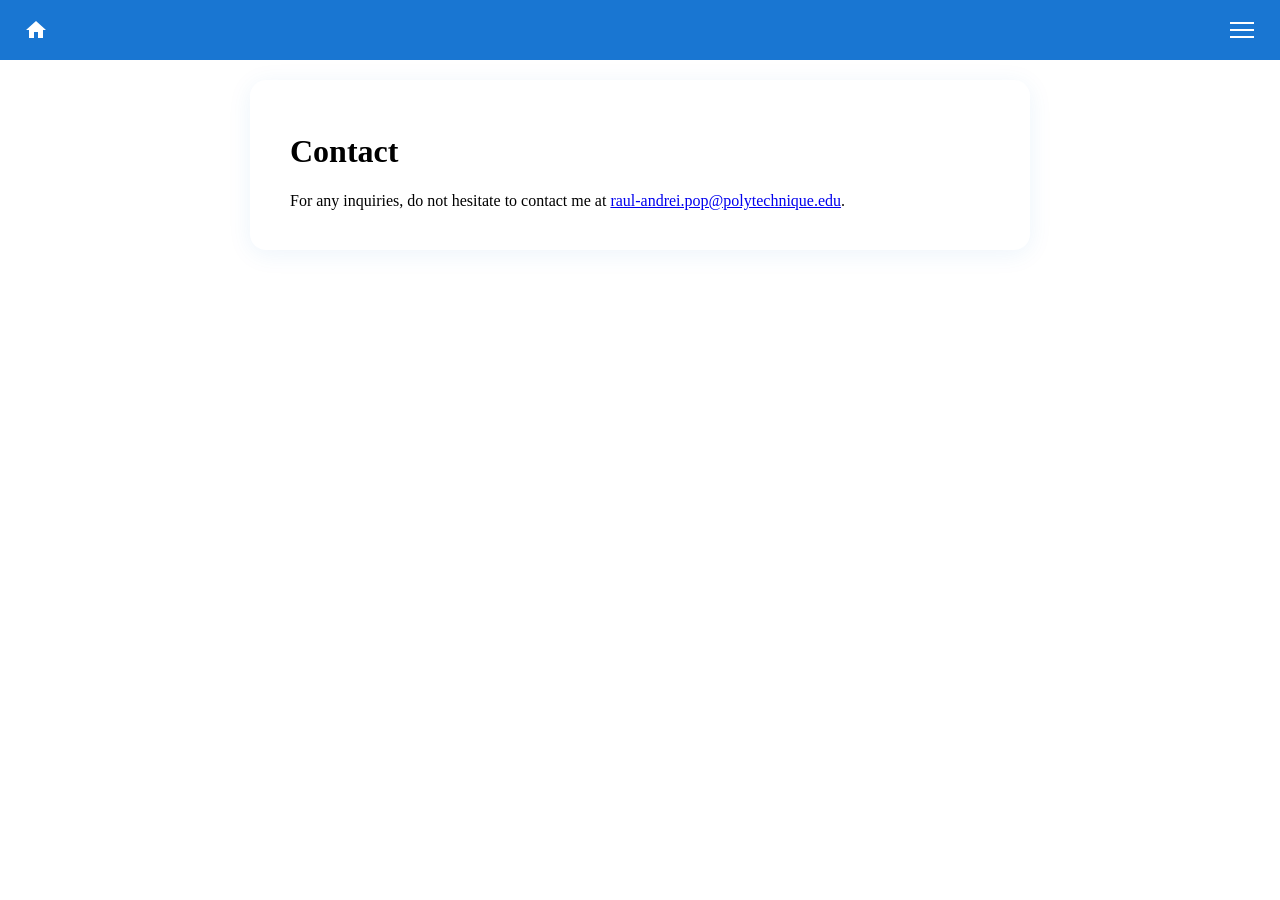
<file: contact.html>
<!DOCTYPE html>
<html lang="en">
<head>
    <meta charset="UTF-8">
    <meta name="viewport" content="width=device-width, initial-scale=1.0">
    <link rel="icon" type="image/png" href="assets/img/favicon.png?v=1.0">
    <link rel="stylesheet" href="style.css">
    <script src="script.js"></script>
    <title>Contact</title>
</head>
<body>
    <div id="menu">

        <a href="index.html" class="home-button" title="Acasă" aria-label="Acasă">
            <svg xmlns="http://www.w3.org/2000/svg" width="24" height="24" fill="currentColor" viewBox="0 0 24 24">
                <path d="M10 20v-6h4v6h5v-8h3L12 3 2 12h3v8z"/>
            </svg>
        </a>

        <span class="menu-icon"></span>
        <ul id="menu-list">
            <li><a href="CV_page/cv.html">My CV</a></li>
            <li><a href="rec/page.html">Recommandations</a></li>
            <li><a href="mate/admitere.html">Tutoring</a></li>
            <li><a href="contact.html">Contact</a></li>
        </ul>
    </div>

    <main>
        <h1>Contact</h1>
        <p>
            For any inquiries, do not hesitate to contact me at
            <a href="mailto:raul-andrei.pop@polytechnique.edu">raul-andrei.pop@polytechnique.edu</a>.
        </p>
    </main>
</body>
</html>
</file>
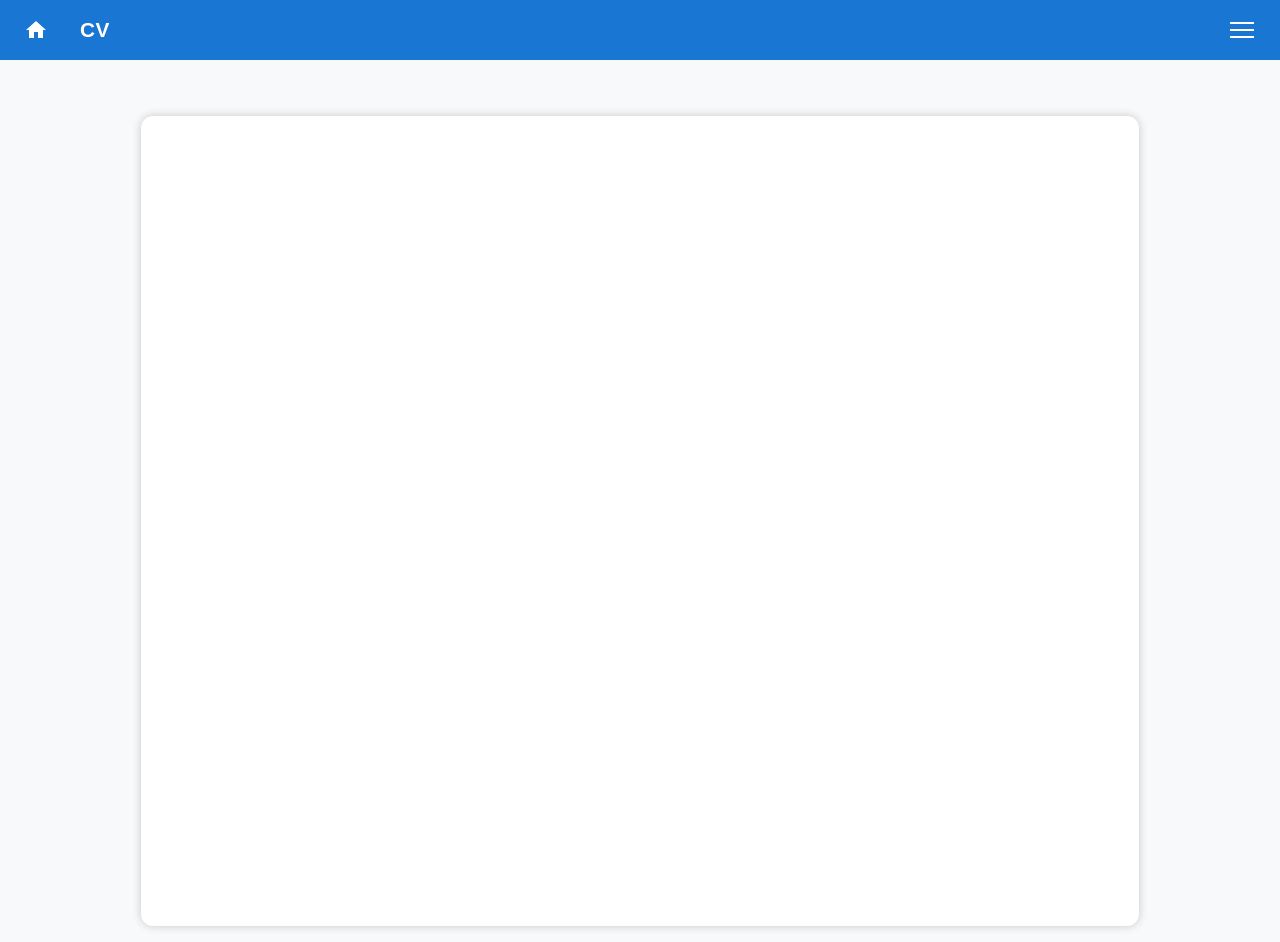
<file: CV_page/cv.html>
<!DOCTYPE html>
<html lang="ro">
<head>
  <meta charset="UTF-8">
  <meta name="viewport" content="width=device-width, initial-scale=1.0">
  <link rel="icon" type="image/png" href="../assets/img/favicon.png?v=1.0">
  <title>Document PDF</title>
  <link rel="stylesheet" href="style.css">
  <link rel="stylesheet" href="../style.css">
</head>
<body>
  <div id="menu">
      <a href="../index.html" class="home-button" title="Acasă" aria-label="Acasă">
          <svg xmlns="http://www.w3.org/2000/svg" width="24" height="24" fill="currentColor" viewBox="0 0 24 24">
              <path d="M10 20v-6h4v6h5v-8h3L12 3 2 12h3v8z"/>
          </svg>
      </a>
      <h2 class="menu-title">CV</h2>
      <span class="menu-icon"></span>
      <ul id="menu-list">
          <li><a href="../CV_page/cv.html">My CV</a></li>
          <li><a href="../rec/page.html">Recommandations</a></li>
          <li><a href="../mate/admitere.html">Tutoring</a></li>
          <li><a href="../contact.html">Contact</a></li>
      </ul>
  </div>

  <div class="container">
    <iframe src="../assets/pdfs/CV_june.pdf"></iframe>
  </div>
</body>
</html>
</file>
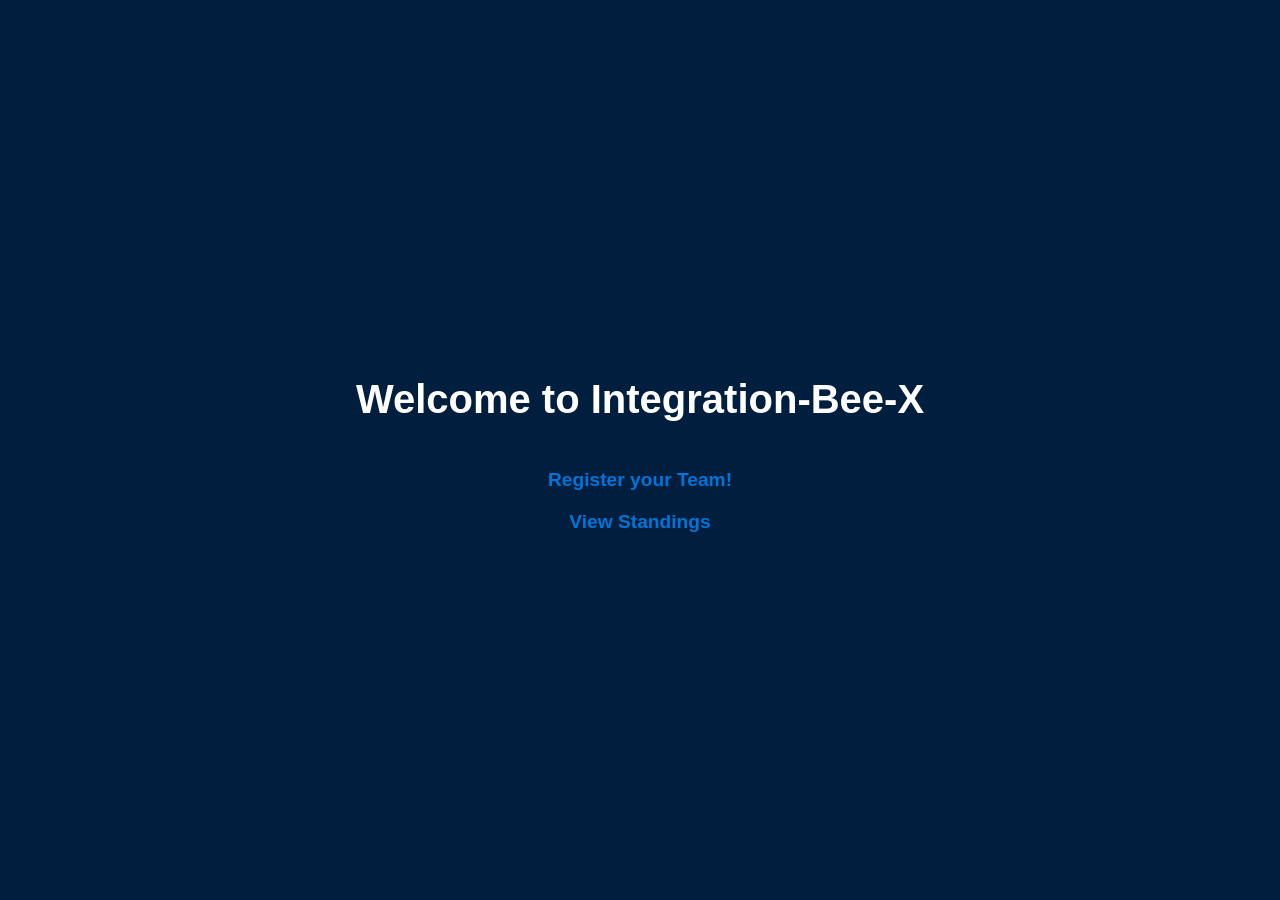
<file: integration_bee_X/integration_bee_x.html>
<!DOCTYPE html>
<html lang="en">
<head>
    <meta charset="UTF-8">
    <meta name="viewport" content="width=device-width, initial-scale=1.0">
    <link href="style_ib.css" rel="stylesheet">
    <title>Integration Bee X</title>
</head>
<body>
    <!-- <a href="https://raul-integration-bee-x.co">Visit Integration Bee X</a> -->
</body>
</html>

<h1>Welcome to Integration-Bee-X</h1>
<a href="https://docs.google.com/forms/d/e/1FAIpQLSfL8CaYQ1A68IwDuf4sjVM7-FJCJr5K29VqopLOTCFZwr5Hig/viewform">Register your Team!</a>
<a href="standings.html">View Standings</a>
</file>
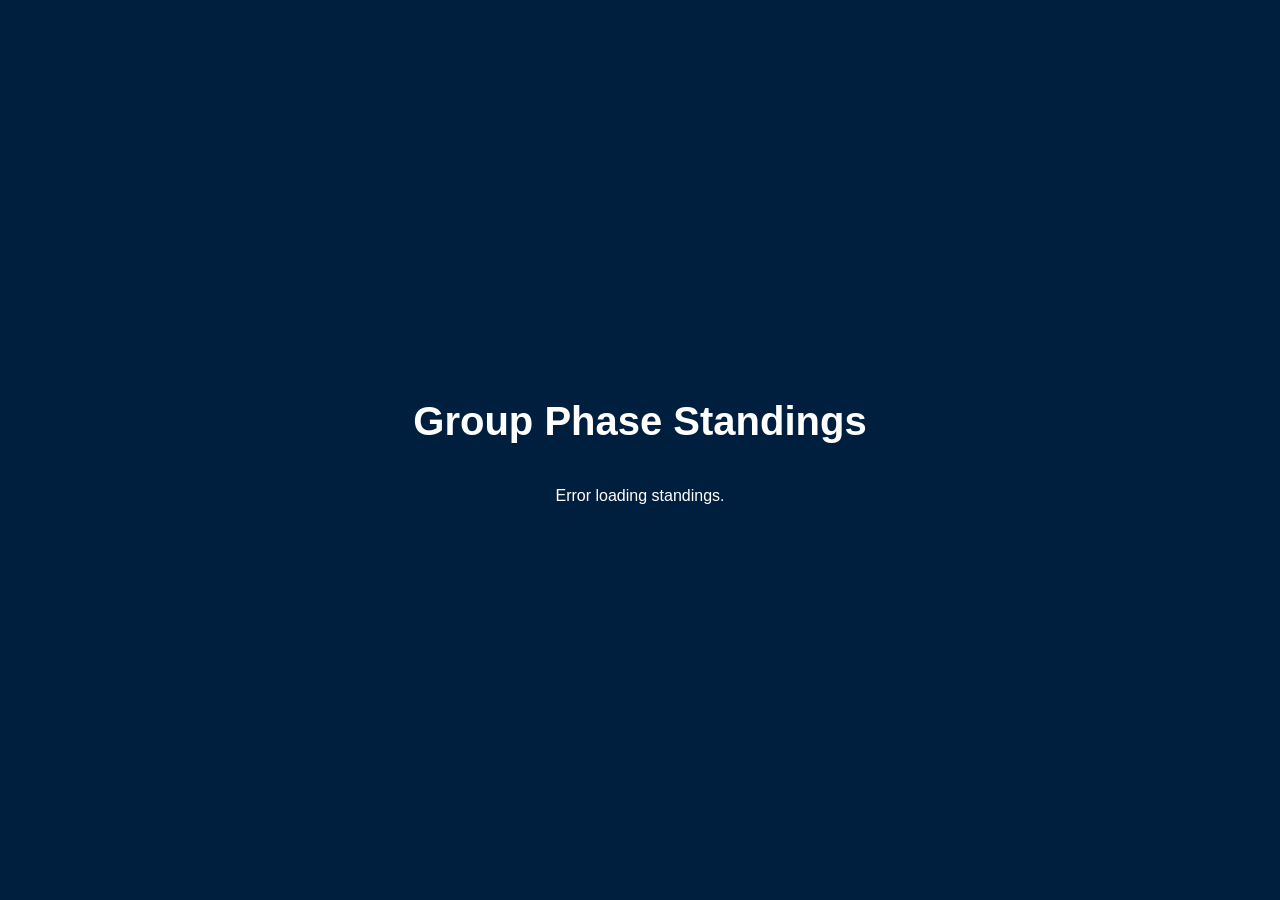
<file: integration_bee_X/standings.html>
<!DOCTYPE html>
<html lang="en">
<head>
    <meta charset="UTF-8">
    <meta name="viewport" content="width=device-width, initial-scale=1.0">
    <title>Group Phase Standings</title>
    <style>
        body { font-family: Arial, sans-serif; margin: 20px; }
        table { border-collapse: collapse; width: 100%; margin-bottom: 20px; }
        th, td { border: 1px solid #ddd; padding: 8px; text-align: left; }
        th { background-color: #f2f2f2; }
        h2 { color: #333; }
    </style>
    <link href="style_standings.css" rel="stylesheet">
</head>
<body>
    <h1>Group Phase Standings</h1>
    <div id="standings"></div>

<script>
async function loadStandings() {
    try {
        const SHEET_ID = "1pyNcvwS60H6ixJGHHkiwTbyfR4Fy1jONKxUmaZjfeZ0";

        const url = `https://docs.google.com/spreadsheets/d/${SHEET_ID}/export?format=csv&gid=0`;

        const res = await fetch(url, { cache: "no-store" });
        const csvText = await res.text();

        const clean = (s) =>
            (s || "").replaceAll('"', "").trim();

        // --- Parse CSV ---
        const rows = csvText
            .trim()
            .split('\n')
            .slice(1)
            .map(line => {
                const [group, team, m1, m2, score] = line.split(',');

                return {
                    group: clean(group),
                    team: clean(team),
                    member1: clean(m1),
                    member2: clean(m2),
                    score: parseFloat(clean(score)) || 0
                };
            });

        // --- Group teams ---
        const grouped = {};

        rows.forEach(row => {
            if (!grouped[row.group]) grouped[row.group] = [];
            grouped[row.group].push(row);
        });

        const container = document.getElementById('standings');
        container.innerHTML = '';

        Object.keys(grouped).forEach(groupId => {
            const teams = grouped[groupId];

            // sort by score descending
            teams.sort((a, b) => b.score - a.score);

            const div = document.createElement('div');
            div.innerHTML = `<h2>Group ${groupId}</h2>`;

            const table = document.createElement('table');
            table.innerHTML = `
                <thead>
                    <tr>
                        <th>Team Name</th>
                        <th>Member 1</th>
                        <th>Member 2</th>
                        <th>Score</th>
                    </tr>
                </thead>
                <tbody>
                    ${teams.map(t => `
                        <tr>
                            <td>${t.team}</td>
                            <td>${t.member1}</td>
                            <td>${t.member2}</td>
                            <td>${t.score}</td>
                        </tr>
                    `).join('')}
                </tbody>
            `;

            div.appendChild(table);
            container.appendChild(div);
        });

    } catch (err) {
        console.error(err);
        document.getElementById('standings').innerHTML =
            "<p>Error loading standings.</p>";
    }
}

loadStandings();
</script>

</body>
</html>
</file>
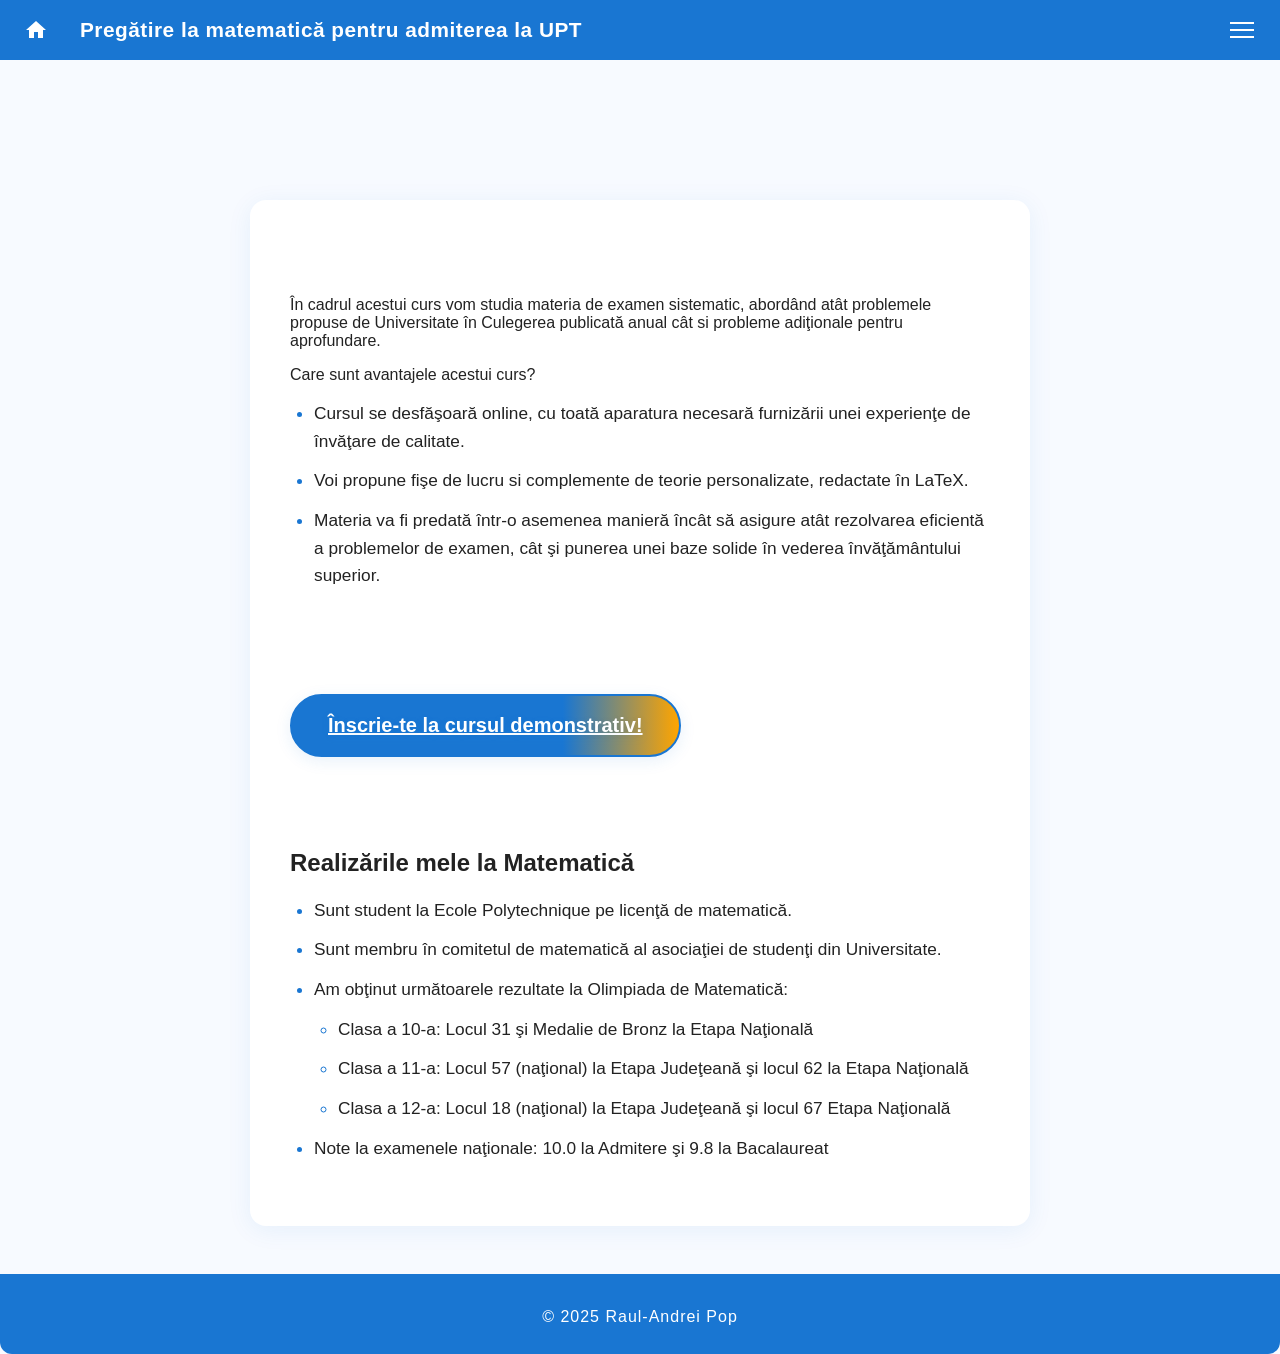
<file: mate/admitere.html>
<!DOCTYPE html>
<html lang="en">
 <!-- bait -->
<head>
    <meta charset="UTF-8">
    <meta name="viewport" content="width=device-width, initial-scale=1.0">
    <link rel="icon" type="image/png" href="../assets/img/favicon.png?v=1.0">
    <title>Admitere</title>
    <link rel="stylesheet" href="../style.css">
    <link rel="stylesheet" href="style.css">
    
    <script src="../script.js"></script>
</head>
<body>
    <div id="menu">
        <a href="../index.html" class="home-button" title="Acasă" aria-label="Acasă">
            <svg xmlns="http://www.w3.org/2000/svg" width="24" height="24" fill="currentColor" viewBox="0 0 24 24">
                <path d="M10 20v-6h4v6h5v-8h3L12 3 2 12h3v8z"/>
            </svg>
        </a>
        <h2 class="menu-title">Pregătire la matematică pentru admiterea la UPT</h2>
        <span class="menu-icon"></span>
        <ul id="menu-list">
            <li><a href="../CV_page/cv.html">My CV</a></li>
            <li><a href="../rec/page.html">Recommandations</a></li>
            <li><a href="../mate/admitere.html">Tutoring</a></li>
            <li><a href="../contact.html">Contact</a></li>
        </ul>
    </div>
    <main>
        <section id="intro">
            <p> În cadrul acestui curs vom studia materia de examen
                sistematic, abordând atât problemele propuse de 
                Universitate în Culegerea publicată anual
                cât si probleme adiţionale pentru aprofundare. </p>
            <p> Care sunt avantajele acestui curs?</p>
            <ul>
                <li> Cursul se desfăşoară online, cu toată aparatura necesară 
            furnizării unei experienţe de învăţare de calitate. </li>
                <li> Voi propune fişe de lucru si complemente de teorie personalizate, redactate în LaTeX.
                </li>
                <li> Materia va fi predată într-o asemenea manieră încât să asigure atât 
                    rezolvarea eficientă a problemelor de examen, cât şi punerea unei baze solide 
                    în vederea învăţământului superior. </li>
            </ul>
        </section>
        <section>
            <a
            href="https://docs.google.com/forms/d/e/1FAIpQLSfGda2P_ZcxEkuDlZL9AEFvK8kxhEITOj7Y4mA1wSUJj3z_Cg/viewform?usp=sharing&ouid=103035220816494119969"
            id="call-to-action"
            target="_blank"
            rel="noopener"
            >
                Înscrie-te la cursul demonstrativ!
            </a>
        </section>

        <section>
            <h2>Realizările mele la Matematică</h2>
            <ul>
                <li> Sunt student la Ecole Polytechnique pe licenţă de matematică. </li>
                <li> Sunt membru în comitetul de matematică al asociaţiei de studenţi din Universitate. </li>
                <li> Am obţinut următoarele rezultate la Olimpiada de Matematică:
                    <ul>
                        <li> Clasa a 10-a: Locul 31 şi Medalie de Bronz la Etapa Naţională </li>
                        <li> Clasa a 11-a: Locul 57 (naţional) la Etapa Judeţeană şi locul 62 la Etapa Naţională</li>
                        <li> Clasa a 12-a: Locul 18 (naţional) la Etapa Judeţeană şi locul 67 Etapa Naţională</li>
                    </ul>
                </li>
                <li> Note la examenele naţionale: 10.0 la Admitere şi 9.8 la Bacalaureat</li>
            </ul>
        </section>

    </main>
    
    <footer>
        <p>&copy; 2025 Raul-Andrei Pop</p>
    </footer>
</body>
</html>
</file>
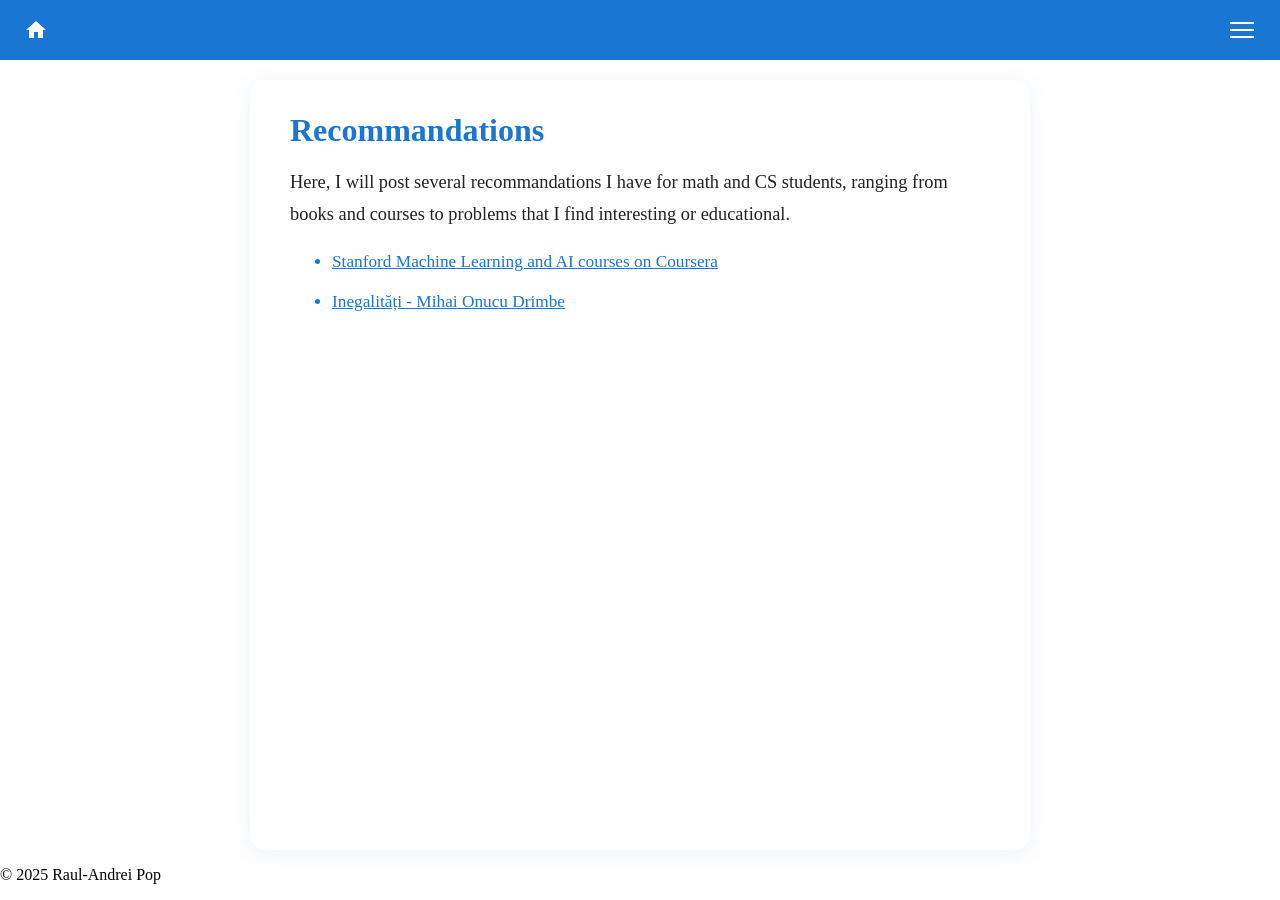
<file: rec/page.html>
<!DOCTYPE html>
<html lang="en">
<head>
    <meta charset="UTF-8">
    <meta name="viewport" content="width=device-width, initial-scale=1.0">
    <link rel="icon" type="image/png" href="../assets/img/favicon.png?v=1.0"> <!-- bravo copilot! -->
    <title>Recommandations</title>
    <link rel="stylesheet" href="../style.css">
    <link rel="stylesheet" href="style.css">
    <script src="../script.js"></script>
</head>
<body>

    <div id="menu">

        <a href="../index.html" class="home-button" title="Acasă" aria-label="Acasă">
            <svg xmlns="http://www.w3.org/2000/svg" width="24" height="24" fill="currentColor" viewBox="0 0 24 24">
                <path d="M10 20v-6h4v6h5v-8h3L12 3 2 12h3v8z"/>
            </svg>
        </a>

        <span class="menu-icon"></span>
        <ul id="menu-list">
            <li><a href="../CV_page/cv.html">My CV</a></li>
            <li><a href="../rec/page.html">Recommandations</a></li>
            <li><a href="../mate/admitere.html">Tutoring</a></li>
            <li><a href="../contact.html">Contact</a></li>
        </ul>
    </div>

    <main>
        <h1 style="margin-top:0;">Recommandations</h1>
        <p>
            Here, I will post several recommandations I have for math and CS students,
            ranging from books and courses to problems that I find interesting or educational.
        </p>
        <ul>
            <li><a href="https://www.coursera.org/specializations/machine-learning-introduction">Stanford Machine Learning and AI courses on Coursera</a></li>
            <li><a href="https://librariaeminescu.ro/matematica-fizica-chimie/inegalitati-idei-si-metode-p-250638">Inegalități - Mihai Onucu Drimbe</a></li>
        </ul>
    </main>

    <footer>
        <p>&copy; 2025 Raul-Andrei Pop</p>
    </footer>
</body>
</html>
</file>
<file: style.css>
#menu {
  position: fixed;
  top: 0;
  left: 0;
  width: 100%;
  background: #1976d2;
  color: #fff;
  padding: 16px 24px;
  box-sizing: border-box;
  font-size: 1.2rem;
  display: flex;
  align-items: center;
  justify-content: space-between;
  z-index: 1000;
}

#menu .menu-icon {
  display: inline-block;
  margin-left: auto;
  width: 28px;
  height: 28px;
  background: url('data:image/svg+xml;utf8,<svg fill="white" xmlns="http://www.w3.org/2000/svg" viewBox="0 0 24 24"><rect y="4" width="24" height="2"/><rect y="11" width="24" height="2"/><rect y="18" width="24" height="2"/></svg>') no-repeat center center;
  background-size: 24px 24px;
  cursor: pointer;
  transition: background 0.2s;
}

/* Dropdown menu styles */
#menu-list {
  display: none;
  position: absolute;
  top: 56px;
  right: 24px;
  background: #fff;
  color: #1976d2;
  min-width: 160px;
  box-shadow: 0 2px 8px rgba(0,0,0,0.15);
  border-radius: 4px;
  z-index: 1100;
  padding: 8px 0;
  font-size: 1rem;
  
}

#menu-list.show {
  display: block;
}

#menu-list li {
  list-style: none;
  padding: 10px 24px;
  cursor: pointer;
  transition: background 0.2s;
}

#menu-list li:hover {
  background: #e3f2fd;
}

.big-blue-btn {
  display: block;
  margin: 90px auto 0 auto; /* space under banner, center horizontally */
  padding: 24px 48px;
  font-size: 1.5rem;
  background: #1976d2;
  color: #fff;
  border: none;
  border-radius: 8px;
  cursor: pointer;
  box-shadow: 0 2px 8px rgba(0,0,0,0.10);
  transition: background 0.2s;
}

.big-blue-btn:hover {
  background: orange;
}

#menu .home-button {
  display: flex;
  align-items: center;
  margin-right: 16px;
  color: #fff;
  text-decoration: none;
  transition: color 0.2s;
}
#menu .home-button:hover {
  color: orange;
}

/* THIS IS FOR /mate/admitere.html which uses the same stylesheet */

/* @media (max-width: 600px) {
  #menu {
    flex-wrap: wrap;
    padding: 12px 8px;
  }
  #menu {
    flex-direction: column;
    align-items: flex-start;
  }
  #menu .menu-title {
    flex: 1 1 100%;
    margin: 8px 0 0 0;
    font-size: 1.1rem;
    text-align: left;
    white-space: normal;
    overflow: visible;
    text-overflow: unset;
  }
} */

#menu .menu-title {
  flex: 1 1 0;
  margin: 0 16px;
  font-size: 1.3rem;
  font-weight: 600;
  color: #fff;
  text-align: left;
  letter-spacing: 0.5px;
  white-space: normal;      /* Allow text to wrap */
  overflow: visible;        /* Show all text */
  text-overflow: unset;     /* No ellipsis */
  word-break: break-word;   /* Break long words if needed */
  min-width: 0;             /* Prevent flex overflow issues */
  line-height: 1.3;
}

main {
  max-width: 700px;
  margin: 80px auto 0 auto; /* add space for fixed header */
  background: #fff;
  border-radius: 16px;
  box-shadow: 0 4px 24px rgba(25, 118, 210, 0.08);
  padding: 32px 40px 24px 40px;
}

#intro-content {
  max-width: 700px;
  margin: 48px auto 0 auto;
  background: #fff;
  border-radius: 16px;
  box-shadow: 0 4px 24px rgba(25, 118, 210, 0.10);
  padding: 32px 40px 24px 40px;
  font-size: 1.15rem;
  line-height: 1.7;
  color: #222;
}

#intro-content ul {
  margin: 18px 0 0 24px;
  padding-left: 18px;
}

#intro-content li {
  margin-bottom: 12px;
  font-size: 1.08rem;
  line-height: 1.6;
  position: relative;
}

#intro-content li::marker {
  color: #1976d2;
}

#intro-content a {
  color: #1976d2;
  text-decoration: underline;
  transition: color 0.2s;
}

#intro-content a:hover {
  color: orange;
  text-decoration: underline;
}
</file>
<file: CV_page/style.css>
body {
  margin: 0;
  font-family: Arial, sans-serif;
  background-color: #f8f9fa;
}
header {
  background: #2c3e50;
  color: white;
  padding: 1rem;
  text-align: center;
  font-size: 1.2rem;
}

/* Add space at the top for the fixed menu */
.container {
  display: flex;
  justify-content: center;
  padding: 1rem;
  margin-top: 100px; /* Adjust if your menu is taller */
  box-sizing: border-box;
}

iframe {
  width: 80%;
  height: 90vh;
  border: none;
  box-shadow: 0 0 10px rgba(0,0,0,0.2);
  border-radius: 12px;
  background: #fff;
}

@media (max-width: 900px) {
  .container {
    margin-top: 110px;
    padding: 0.5rem;
  }
  iframe {
    width: 100%;
    height: 65vh;
  }
}
</file>
<file: integration_bee_X/style_ib.css>
/* General styles */
body {
    font-family: Arial, sans-serif;
    margin: 0;
    padding: 0;
    background-color: #001F3F; /* Dark blue background */
    color: #FFFFFF; /* White text */
}

/* Links styling */
a {
    color: #0074D9; /* Lighter blue for links */
    text-decoration: none;
    font-weight: bold;
}

a:hover {
    color: #7FDBFF; /* Even lighter blue on hover */
    text-decoration: underline;
}

/* Header styling */
h1 {
    text-align: center;
    font-size: 2.5rem;
    margin-top: 20px;
    color: #FFFFFF;
}

/* Layout styling */
body {
    display: flex;
    flex-direction: column;
    align-items: center;
    justify-content: center;
    min-height: 100vh;
}

/* Links container */
a {
    display: block;
    margin: 10px 0;
    font-size: 1.2rem;
}

/* Add some spacing */
a:first-of-type {
    margin-top: 20px;
}
</file>
<file: integration_bee_X/style_standings.css>
/* General styles */
body {
    font-family: Arial, sans-serif;
    margin: 0;
    padding: 0;
    background-color: #001F3F; /* Dark blue background */
    color: #FFFFFF; /* White text */
}

/* Links styling */
a {
    color: #0074D9; /* Lighter blue for links */
    text-decoration: none;
    font-weight: bold;
}

a:hover {
    color: #7FDBFF; /* Even lighter blue on hover */
    text-decoration: underline;
}

/* Header styling */
h1 {
    text-align: center;
    font-size: 2.5rem;
    margin-top: 20px;
    color: #FFFFFF;
}

/* Layout styling */
body {
    display: flex;
    flex-direction: column;
    align-items: center;
    justify-content: center;
    min-height: 100vh;
}

/* Table styling for standings */
table {
    width: 80%;
    max-width: 800px;
    border-collapse: collapse;
    margin: 20px 0;
    background-color: #003366;
}

th, td {
    padding: 12px;
    text-align: center;
    border: 1px solid #0074D9;
}

th {
    background-color: #0074D9;
    color: #FFFFFF;
    font-weight: bold;
}

tr:nth-child(even) {
    background-color: #002855;
}

tr:hover {
    background-color: #004080;
}

/* Rank column styling */
td:first-child, th:first-child {
    font-weight: bold;
    color: #7FDBFF;
}

/* Score styling */
.score {
    font-weight: bold;
    color: #7FDBFF;
}
</file>
<file: mate/style.css>
body {
  margin: 0;
  font-family: 'Segoe UI', Arial, sans-serif;
  background: #f7faff;
  color: #222;
  min-height: 100vh;
  display: flex;
  flex-direction: column;
}

header {
  background: #1976d2;
  color: #fff;
  padding: 32px 0 24px 0;
  text-align: center;
  box-shadow: 0 2px 8px rgba(25, 118, 210, 0.08);
}

h1 {
  margin: 0;
  font-size: 2.2rem;
  letter-spacing: 1px;
}

main {
  max-width: 700px;
  margin: 200px auto 0 auto; /* Add top margin for fixed banner */
  background: #fff;
  border-radius: 16px;
  box-shadow: 0 4px 24px rgba(25, 118, 210, 0.08);
  /* padding: 60px 40px 24px 40px; */
  flex: 1 0 auto;
}


section {
  padding-top: 48px;
  padding-bottom: 24px;
}

ul {
  padding-left: 24px;
  margin-top: 12px;
}

li {
  margin-bottom: 12px;
  font-size: 1.08rem;
  line-height: 1.6;
  position: relative;
}

li::marker {
  color: #1976d2;
}

footer {
  text-align: center;
  color: #fff;
  background: #1976d2;
  padding: 18px 0 12px 0;
  margin-top: 48px;
  font-size: 1rem;
  letter-spacing: 1px;
  border-radius: 0 0 12px 12px;
}

/* Call to action styles */
#call-to-action {
  display: inline-block;
  margin: 0 auto;
  margin-top: 16px;
  padding: 18px 36px;
  background: linear-gradient(90deg, #1976d2 70%, orange 100%);
  color: #fff;
  font-size: 1.25rem;
  font-weight: bold;
  border-radius: 32px;
  box-shadow: 0 4px 16px rgba(25, 118, 210, 0.10);
  cursor: pointer;
  text-align: center;
  transition: transform 0.15s, box-shadow 0.15s, background 0.3s;
  animation: pulse 1.5s infinite;
  border: 2px solid #1976d2;
  text-shadow: 0 2px 8px rgba(25, 118, 210, 0.12);
}

#call-to-action:hover {
  background: linear-gradient(90deg, orange 60%, #1976d2 100%);
  color: #fff;
  transform: scale(1.06) rotate(-1deg);
  box-shadow: 0 8px 24px rgba(255,140,0,0.18);
  border-color: orange;
  animation: none;
}

@keyframes pulse {
  0% { box-shadow: 0 0 0 0 rgba(255,140,0,0.18);}
  70% { box-shadow: 0 0 0 12px rgba(255,140,0,0);}
  100% { box-shadow: 0 0 0 0 rgba(255,140,0,0);}
}
</file>
<file: rec/style.css>
main {
  max-width: 700px;
  margin: 80px auto 0 auto;
  background: #fff;
  border-radius: 16px;
  box-shadow: 0 4px 24px rgba(25, 118, 210, 0.08);
  padding: 32px 40px 24px 40px;
}

main h1 {
  font-size: 2rem;
  font-weight: 700;
  color: #1976d2;
  margin-bottom: 18px;
}

main p {
  font-size: 1.15rem;
  line-height: 1.7;
  color: #222;
}

main ul {
  margin: 18px 0 0 24px;
  padding-left: 18px;
}

main li {
  margin-bottom: 12px;
  font-size: 1.08rem;
  line-height: 1.6;
  position: relative;
}

main li::marker {
  color: #1976d2;
}

main a {
  color: #1976d2;
  text-decoration: underline;
  transition: color 0.2s;
}

main a:hover {
  color: orange;
  text-decoration: underline;
}

html, body {
  height: 100%;
  margin: 0;
  padding: 0;
}

body {
  min-height: 100vh;
  display: flex;
  flex-direction: column;
}

main {
  flex: 1 0 auto;
}

footer {
  flex-shrink: 0;
}
</file>
